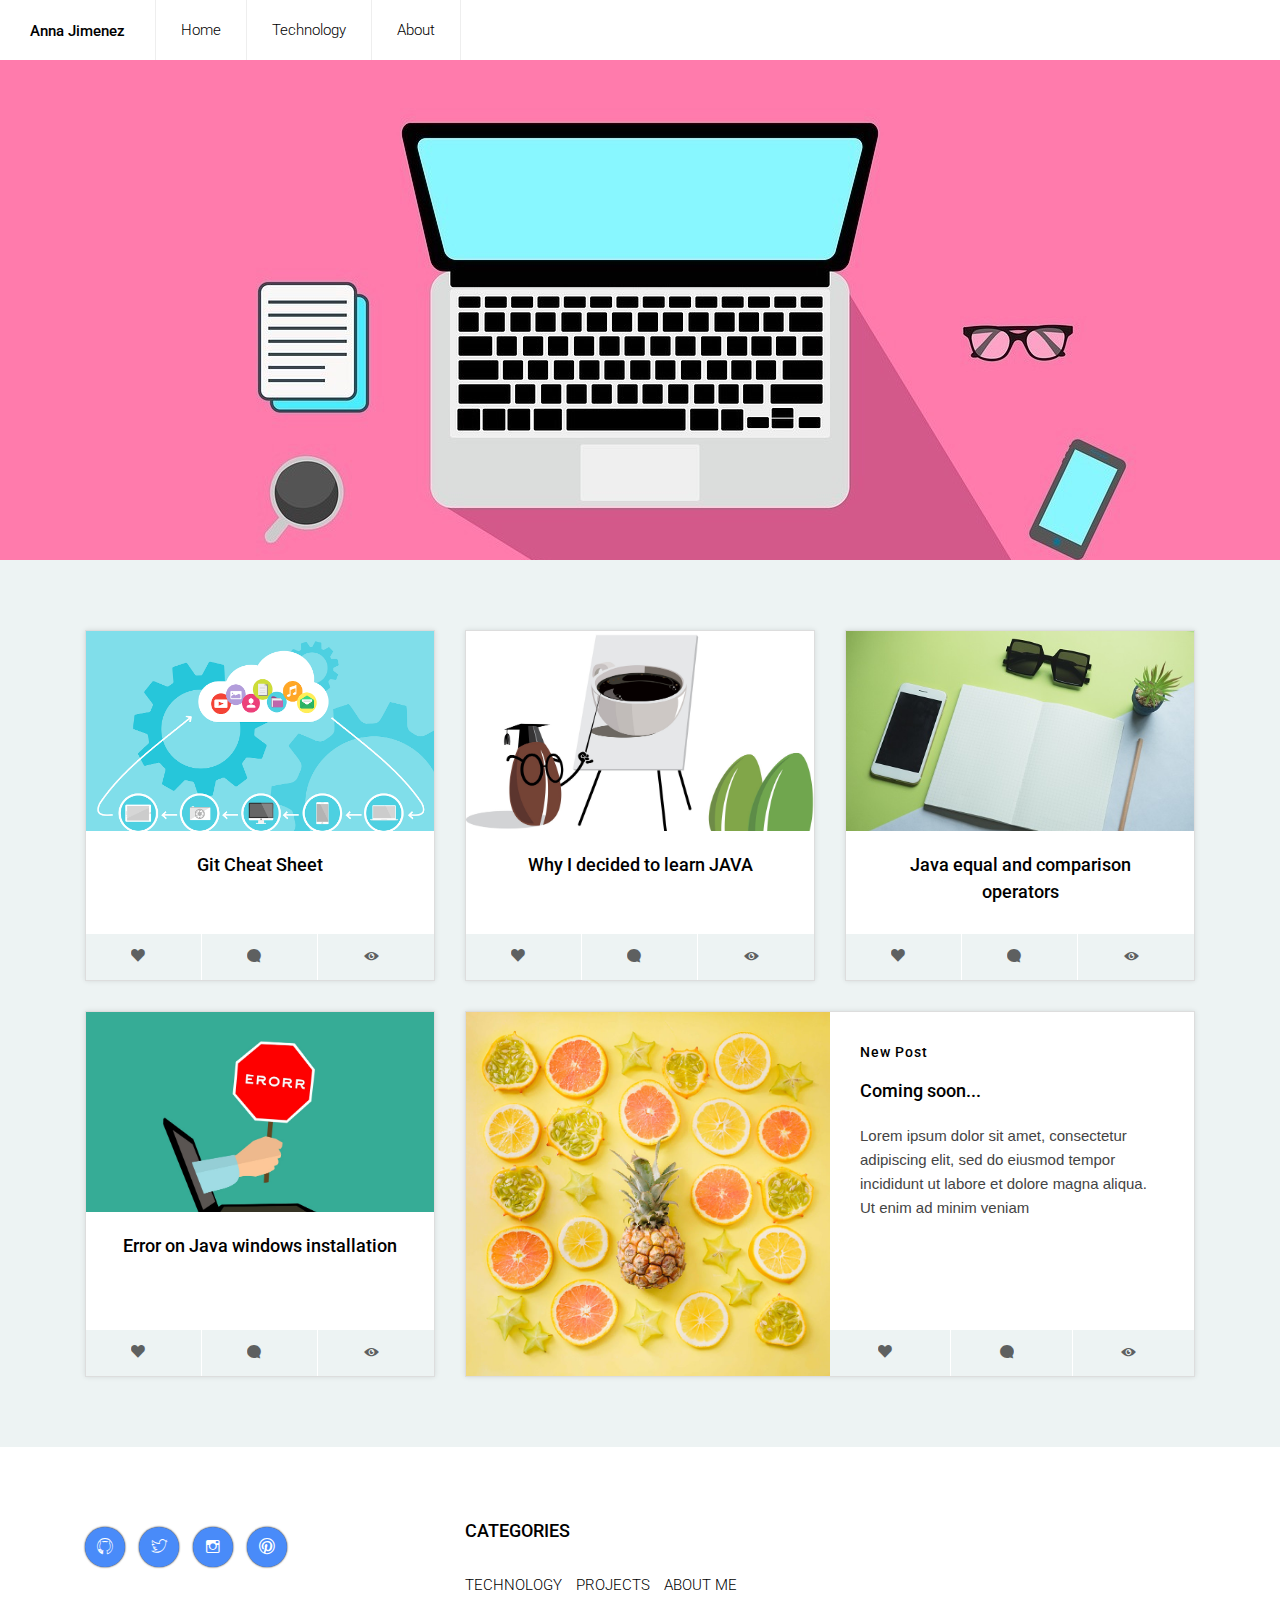
<file: html/index.html>
<!DOCTYPE HTML>
<html lang="en">
<head>
	<title>TITLE</title>
	<meta http-equiv="X-UA-Compatible" content="IE=edge">
    <meta name="viewport" content="width=device-width, initial-scale=1">
	<meta charset="UTF-8">


	<!-- Font -->

	<link href="https://fonts.googleapis.com/css?family=Roboto:300,400,500" rel="stylesheet">


	<!-- Stylesheets -->

	<link href="common-css/bootstrap.css" rel="stylesheet">

	<link href="common-css/ionicons.css" rel="stylesheet">


	<link href="layout-1/css/styles.css" rel="stylesheet">

	<link href="layout-1/css/responsive.css" rel="stylesheet">

</head>
<body >

	<header>
		<div class="container-fluid position-relative no-side-padding">

			<a href="#" class="logo"><b>Anna Jimenez</b></a>

			<div class="menu-nav-icon" data-nav-menu="#main-menu"><i class="ion-navicon"></i></div>

			<ul class="main-menu visible-on-click" id="main-menu">
				<li><a href="#">Home</a></li>
				<li><a href="#">Technology</a></li>
				<li><a href="#">About</a></li>
			</ul><!-- main-menu -->

		</div><!-- conatiner -->
	</header>

	<div class="slider"></div><!-- slider -->

	<section class="blog-area section">
		<div class="container">

			<div class="row">

				<div class="col-lg-4 col-md-6">
					<div class="card h-100">
						<div class="single-post post-style-1">

							<div class="blog-image"><img src="images/cloud.png" alt="Blog Image"></div>

							<div class="blog-info">

								<h4 class="title"><a href="single-post-1.html"><b>Git Cheat Sheet</b></a></h4>

								<ul class="post-footer">
									<li><a href="#"><i class="ion-heart"></i></a></li>
									<li><a href="#"><i class="ion-chatbubble"></i></a></li>
									<li><a href="#"><i class="ion-eye"></i></a></li>
								</ul>

							</div><!-- blog-info -->
						</div><!-- single-post -->
					</div><!-- card -->
				</div><!-- col-lg-4 col-md-6 -->

				<div class="col-lg-4 col-md-6">
					<div class="card h-100">
						<div class="single-post post-style-1">

							<div class="blog-image"><img src="images/cup.jpg" alt="Blog Image"></div>

							<div class="blog-info">
								<h4 class="title"><a href="single-post-2.html"><b>Why I decided to learn JAVA</b></a></h4>

								<ul class="post-footer">
									<li><a href="#"><i class="ion-heart"></i></a></li>
									<li><a href="#"><i class="ion-chatbubble"></i></a></li>
									<li><a href="#"><i class="ion-eye"></i></a></li>
								</ul>
							</div><!-- blog-info -->

						</div><!-- single-post -->

					</div><!-- card -->
				</div><!-- col-lg-4 col-md-6 -->

				<div class="col-lg-4 col-md-6">
					<div class="card h-100">
						<div class="single-post post-style-1">

							<div class="blog-image"><img src="images/pexels-photo-370474.jpeg" alt="Blog Image"></div>

							<h4 class="title"><a href="single-post-3.html"><b>Java equal and comparison operators</b></a></h4>

							<ul class="post-footer">
								<li><a href="#"><i class="ion-heart"></i></a></li>
								<li><a href="#"><i class="ion-chatbubble"></i></a></li>
								<li><a href="#"><i class="ion-eye"></i></a></li>
							</ul>

						</div><!-- single-post -->
					</div><!-- card -->
				</div><!-- col-lg-4 col-md-6 -->
				<div class="col-lg-4 col-md-6">
					<div class="card h-100">
						<div class="single-post post-style-1">

							<div class="blog-image"><img src="images/error.jpg" alt="Blog Image"></div>

							<h4 class="title"><a href="#"><b> Error on Java windows installation</b></a></h4>

							<ul class="post-footer">
								<li><a href="#"><i class="ion-heart"></i></a></li>
								<li><a href="#"><i class="ion-chatbubble"></i></a></li>
								<li><a href="#"><i class="ion-eye"></i></a></li>
							</ul>

						</div><!-- single-post -->
					</div><!-- card -->
				</div><!-- col-lg-4 col-md-6 -->

				<div class="col-lg-8 col-md-12">
					<div class="card h-100">
						<div class="single-post post-style-2">

							<div class="blog-image"><img src="images/brooke-lark-194251.jpg" alt="Blog Image"></div>

							<div class="blog-info">

								<h6 class="pre-title"><a href="#"><b>New Post</b></a></h6>

								<h4 class="title"><a href="#"><b>Coming soon...</b></a></h4>

								<p>Lorem ipsum dolor sit amet, consectetur adipiscing elit, sed do eiusmod tempor incididunt
									ut labore et dolore magna aliqua. Ut enim ad minim veniam</p>

								<ul class="post-footer">
									<li><a href="#"><i class="ion-heart"></i></a></li>
									<li><a href="#"><i class="ion-chatbubble"></i></a></li>
									<li><a href="#"><i class="ion-eye"></i></a></li>
								</ul>

							</div><!-- blog-right -->

						</div><!-- single-post extra-blog -->

					</div><!-- card -->
				</div><!-- col-lg-8 col-md-12 -->



			</div><!-- row -->

			<!-- <a class="load-more-btn" href="#"><b>LOAD MORE</b></a> -->

		</div><!-- container -->
	</section><!-- section -->


	<footer>

		<div class="container">
			<div class="row">

				<div class="col-lg-4 col-md-6">
					<div class="footer-section">
						<ul class="icons">
							<li><a href="#"><i class="ion-social-github-outline"></i></a></li>
							<li><a href="#"><i class="ion-social-twitter-outline"></i></a></li>
							<li><a href="#"><i class="ion-social-instagram-outline"></i></a></li>
							<li><a href="#"><i class="ion-social-pinterest-outline"></i></a></li>
						</ul>

					</div><!-- footer-section -->
				</div><!-- col-lg-4 col-md-6 -->

				<div class="col-lg-4 col-md-6">
						<div class="footer-section">
						<h4 class="title"><b>CATEGORIES</b></h4>
						<ul>
							<li><a href="#">TECHNOLOGY</a></li>
							<li><a href="#">PROJECTS</a></li>
							<li><a href="#">ABOUT ME</a></li>
						</ul>
					</div><!-- footer-section -->
				</div><!-- col-lg-4 col-md-6 -->



			</div><!-- row -->
		</div><!-- container -->
	</footer>


	<!-- SCIPTS -->

	<script src="common-js/jquery-3.1.1.min.js"></script>

	<script src="common-js/tether.min.js"></script>

	<script src="common-js/bootstrap.js"></script>

	<script src="common-js/scripts.js"></script>

</body>
</html>
</file>
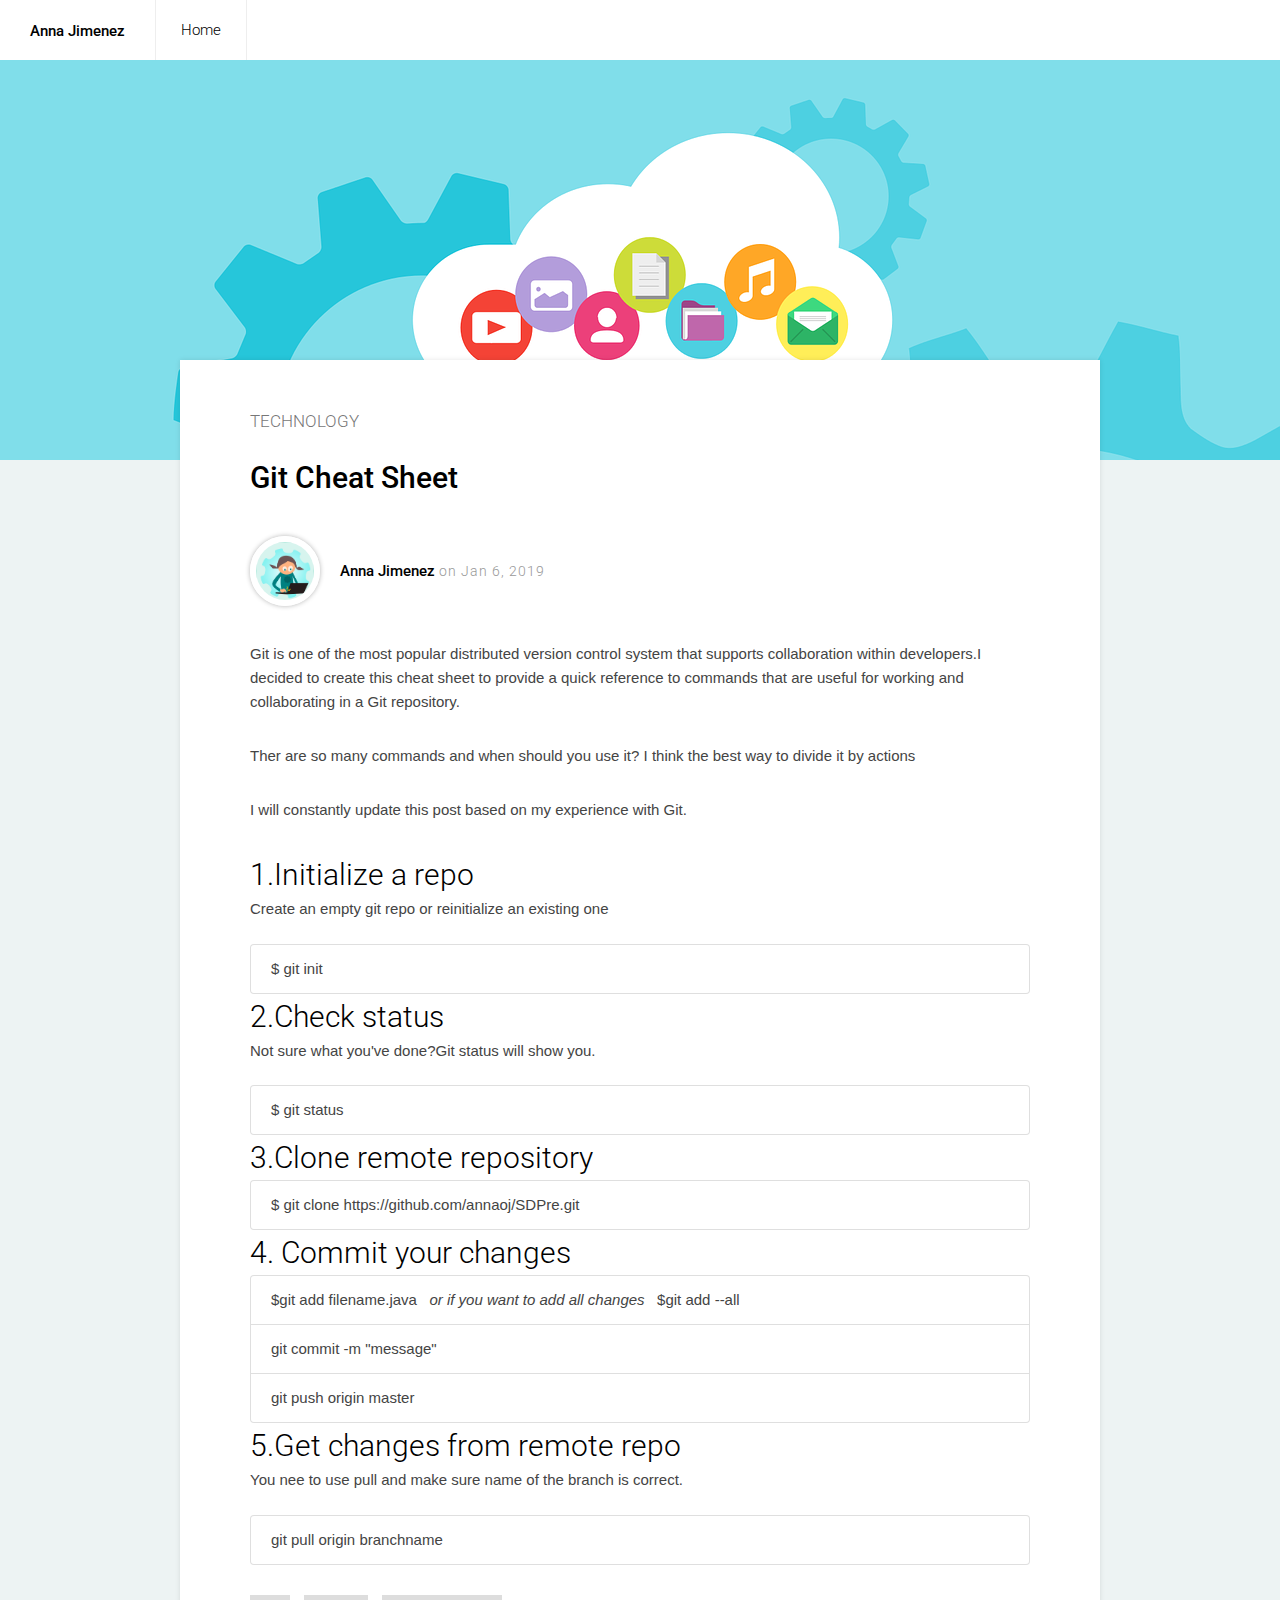
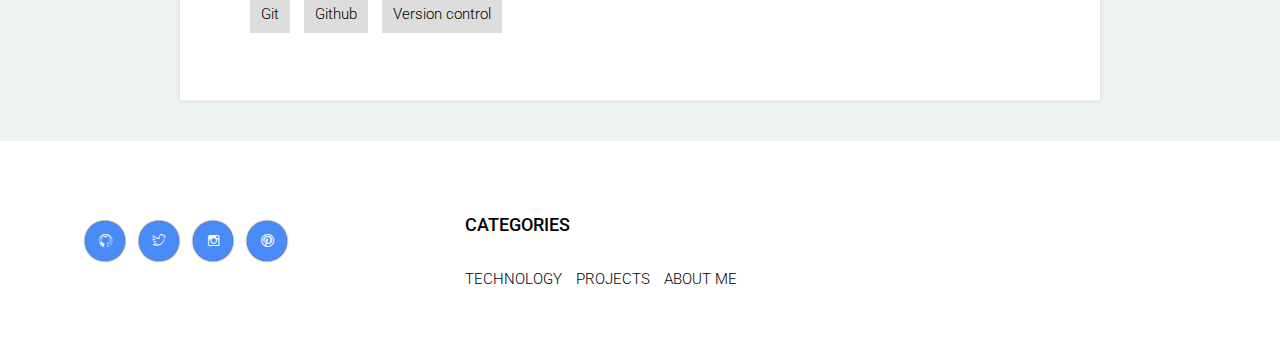
<file: html/single-post-1.html>
<!DOCTYPE HTML>
<html lang="en">
<head>
	<title>TITLE</title>
	<meta http-equiv="X-UA-Compatible" content="IE=edge">
    <meta name="viewport" content="width=device-width, initial-scale=1">
	<meta charset="UTF-8">


	<!-- Font -->

	<link href="https://fonts.googleapis.com/css?family=Roboto:300,400,500" rel="stylesheet">


	<!-- Stylesheets -->

	<link href="common-css/bootstrap.css" rel="stylesheet">

	<link href="common-css/ionicons.css" rel="stylesheet">


	<link href="single-post-2/css/styles.css" rel="stylesheet">

	<link href="single-post-2/css/responsive.css" rel="stylesheet">

</head>
<body >

	<header>
		<div class="container-fluid position-relative no-side-padding">

			<a href="#" class="logo"><b>Anna Jimenez</b></a>

			<div class="menu-nav-icon" data-nav-menu="#main-menu"><i class="ion-navicon"></i></div>

			<ul class="main-menu visible-on-click" id="main-menu">
				<li><a href="index.html">Home</a></li>
			</ul><!-- main-menu -->
		</div><!-- conatiner -->
	</header>

	<div class="slider">

	</div><!-- slider -->

	<section class="post-area">
		<div class="container">

			<div class="row">

				<div class="col-lg-1 col-md-0"></div>
				<div class="col-lg-10 col-md-12">

					<div class="main-post">

						<div class="post-top-area">

							<h5 class="pre-title">TECHNOLOGY</h5>

							<h3 class="title"><a href="#"><b>Git Cheat Sheet</b></a></h3>

							<div class="post-info">

								<div class="left-area">
									<a class="avatar" href="#"><img src="images/laptopgirl.png" alt="Profile Image"></a>
								</div>

								<div class="middle-area">
									<a class="name" href="#"><b>Anna Jimenez</b></a>
									<h6 class="date">on Jan 6, 2019</h6>
								</div>

							</div><!-- post-info -->

							<p class="para">Git is one of the most popular distributed version control system
								that supports collaboration within developers.I decided to create this cheat
								sheet to provide a quick reference to commands that are useful
								for working and collaborating in a Git repository.</p>
								<p class="para">Ther are so many commands and when should you use it? I think the best way to divide it by actions</p>
								<p class="para">I will constantly update this post based on my experience with Git.</p>

						</div><!-- post-top-area -->

						<div class="post-bottom-area">
							<h3>1.Initialize a repo</h3>
								<p class="">Create an empty git repo or reinitialize an existing one</p><br/>
									<ul class="list-group">
									  <li class="list-group-item">
												<p class="codessnip">$ git init</p>
										</li>
									</ul>

								<h3>2.Check status</h3>
									<p class="">Not sure what you've done?Git status will show you.</p><br/>
										<ul class="list-group">
										<li class="list-group-item">
												<p class="codessnip">$ git status</p>
										</li>
									</ul>
								<h3>3.Clone remote repository</h3>
										<ul class="list-group">
										<li class="list-group-item">
												<p class="codessnip">$ git clone https://github.com/annaoj/SDPre.git</p>
										</li>
									</ul>

									<h3>4. Commit your changes </h3>
											<ul class="list-group">
											<li class="list-group-item">
												<p class="codessnip">	$git add filename.java &nbsp;
													 <i>or if you want to add all changes </i> &nbsp;
													 $git add --all	</p>
											</li>
											<li class="list-group-item">
													<p class="codessnip">
														git commit -m "message"
													</p>
											</li>
											<li class="list-group-item">
													<p class="codessnip">
														git push origin master</p>
											</li>
										</ul>

										<h3>5.Get changes from remote repo</h3>
											<p class="">You nee to use pull and make sure name of the branch is correct.</p><br/>
												<ul class="list-group">
												<li class="list-group-item">
														<p class="codessnip">git pull origin branchname</p>
												</li>
											</ul>

							<ul class="tags">
								<li><a href="#">Git</a></li>
								<li><a href="#">Github</a></li>
								<li><a href="#">Version control</a></li>
							</ul>
						</div><!-- post-bottom-area -->
					</div><!-- main-post -->
				</div><!-- col-lg-8 col-md-12 -->
			</div><!-- row -->
		</div><!-- container -->

	</section><!-- post-area -->
	<footer>

		<div class="container">
			<div class="row">

				<div class="col-lg-4 col-md-6">
					<div class="footer-section">
						<ul class="icons">
							<li><a href="#"><i class="ion-social-github-outline"></i></a></li>
							<li><a href="#"><i class="ion-social-twitter-outline"></i></a></li>
							<li><a href="#"><i class="ion-social-instagram-outline"></i></a></li>
							<li><a href="#"><i class="ion-social-pinterest-outline"></i></a></li>
						</ul>

					</div><!-- footer-section -->
				</div><!-- col-lg-4 col-md-6 -->

				<div class="col-lg-4 col-md-6">
						<div class="footer-section">
						<h4 class="title"><b>CATEGORIES</b></h4>
						<ul>
							<li><a href="#">TECHNOLOGY</a></li>
							<li><a href="#">PROJECTS</a></li>
							<li><a href="#">ABOUT ME</a></li>
						</ul>
					</div><!-- footer-section -->
				</div><!-- col-lg-4 col-md-6 -->
			</div><!-- row -->
		</div><!-- container -->
	</footer>
	<!-- SCIPTS -->

	<script src="common-js/jquery-3.1.1.min.js"></script>

	<script src="common-js/tether.min.js"></script>

	<script src="common-js/bootstrap.js"></script>

	<script src="common-js/scripts.js"></script>

</body>
</html>
</file>
<file: html/layout-1/css/styles.css>
/*
====================================================

* 	[Master Stylesheet]

	Theme Name :
	Version    :
	Author     :
	Author URI :

====================================================


/* ---------------------------------
1. PRIMARY STYLES
--------------------------------- */

html{ font-size: 100%; height: 100%;  overflow-x: hidden; touch-action: manipulation; }

body{ font-size: 15px; font-family: 'Roboto', sans-serif; width: 100%; height: 100%; margin: 0; font-weight: 300;
	-webkit-font-smoothing: antialiased; -moz-osx-font-smoothing: grayscale; word-wrap: break-word;
	background: #EDF3F3; color: #000; }

h1, h2, h3, h4, h5, h6, p, a, ul, span, li, img{ margin: 0; padding: 0; font-weight: 300; }

h1,h2,h3,h4,h5,h6{ line-height: 1.5; }

p{ line-height: 1.6; font-family: 'Maven Pro', sans-serif; font-weight: 400; color: #444; }

h1{ font-size: 4em; line-height: 1; }
h2{ font-size: 2.8em; line-height: 1.1; }
h3{ font-size: 2em; }
h4{ font-size: 1.2em; }
h5{ font-size: 1.1em; }
h6{ font-size: .9em; letter-spacing: 1px; }

a, button{ display: inline-block; text-decoration: none; color: inherit; transition: all .3s; }

a:focus, a:active, a:hover,
button:focus, button:active, button:hover{ text-decoration: none; color: #498BF9; }

b{ font-weight: 500; }

img{ width: 100%; }

li{ list-style: none; display: inline-block; }

span{ display: inline-block; }

header{ font-weight: 400; }



/* ---------------------------------
2. COMMONS FOR PAGE DESIGN
--------------------------------- */

.section{ padding: 70px 0 40px; }

.section .heading{ padding-bottom: 70px; }

.center-text{ text-align: center; }

.color-white{ color: #fff; }

.display-table{ display: table; height: 100%; width: 100%; }

.display-table-cell{ display: table-cell; vertical-align: middle; }

.card{ background: transparent; border: 0; }

.no-side-padding{ padding-right: 0px; padding-left: 0px; }

.no-left-padding{ padding-left: 0px; }

.no-right-padding{ padding-right: 0px; }

.icon{ font-size: 2em; }


::-webkit-input-placeholder { font-size: .9em; letter-spacing: 1px; }

::-moz-placeholder { font-size: .9em; letter-spacing: 1px; }

:-ms-input-placeholder { font-size: .9em; letter-spacing: 1px;  }

:-moz-placeholder { font-size: .9em; letter-spacing: 1px;  }



/* ---------------------------------
3. MENU
--------------------------------- */

header{ overflow: hidden; background: #fff; box-shadow: 0px 2px 10px rgba(0,0,0, .3); }

header .logo{ float: left; height: 20px; margin: 20px 30px; }

header .logo img{ height: 100%; width: auto; }


header .main-menu{ display: inline-block; float: left; }

header .main-menu > li{ float: left; }

header .main-menu > li > a{ height: 60px; line-height: 60px; padding: 0 25px; border-right: 1px solid #eee; }

header .main-menu > li > a:hover{  background: #eee; }

header .main-menu > li:first-child > a{ border-left: 1px solid #eee; }


header .visible.main-menu{ display: block; }



/* SEARCH AREA */

header .src-area{ position: relative; height: 60px; width: 50%; float: right; display: inline-block; background: #F5F7F6; }

header .src-area .src-input{ position: absolute; top: 0; bottom: 0; left: 0; right: 0; width: 100%;
	padding: 0 20px 0 70px; background: transparent; border: 0; outline: 0; }

header .src-area .src-input:focus{ box-shadow: 0px 0px 1px #aaa; }

header .src-area .src-btn{ position: absolute; top: 0; bottom: 0; left: 0; width: 40px; background: none; border: 0;
	font-size: 1.2em; outline: 0; margin-left: 20px; opacity: .6; cursor: pointer; z-index: 10; }


/* NAV ICON */

.menu-nav-icon{ display: none; height: 60px; width: 50px; text-align: center; line-height: 60px; cursor: pointer;
	position: absolute; right: 0; font-size: 1.8em; }



/* ---------------------------------
4. SLIDER
--------------------------------- */

.slider{ height: 500px; width: 100%; background-image: url(../../images/design-mainimg.jpg); background-size: cover; }  



/* ---------------------------------
5. SINGLE POST
--------------------------------- */

.blog-area .row div[class^="col"] { margin-bottom: 30px; }

.blog-area{ text-align: center; background: #EDF3F3; }

.blog-area .single-post{ height: 100%; position: relative; padding-bottom: 45px;
	overflow: hidden; box-shadow: 0px 0px 5px rgba(0,0,0,.1); border: 1px solid #ddd; background: #fff; }

.blog-area .single-post .title{ padding: 20px 30px 30px; }

.single-post .avatar{ margin: 0 auto; margin-top: -40px; width: 70px; height: 70px; overflow: hidden; z-index: 10;
	border-radius: 100px; position: relative; border: 7px solid #fff; box-shadow: 0px 0px 10px rgba(0,0,0,.2); }

.single-post .post-footer{ position: absolute; bottom: 0; left: 0; right: 0; text-align: center; }

.single-post .post-footer > li{ width: 33.33%; display: inline-block; border-right: 1px solid #fff; background: #EDF3F3; }

.single-post .post-footer > li:first-child{ float: left; }

.single-post .post-footer > li:last-child{ border: 0px; float: right; }

.single-post .post-footer > li > a{ line-height: 45px; width: 100%; }

.single-post .post-footer i{ display: inline-block; margin-right: 10px; opacity: .6; font-size: 1.1em; }


/* ---------------------------------
6. NORMAL BLOG
--------------------------------- */

.post-style-1 .blog-image{ max-height: 200px; overflow: hidden; }



/* ---------------------------------
7. EXTRA BIG BLOG
--------------------------------- */

.blog-area .post-style-2{ padding-bottom: 0; text-align: left; }

.blog-area .post-style-2 .title{ padding: 15px 0px 20px; }

.post-style-2 .avatar-area{ padding: 25px 0 15px; position: relative; }

.post-style-2 .avatar{ margin: 0px; }

.post-style-2 .avatar-area .right-area{ margin-left: 90px; position: absolute; top: 50%; transform: translateY(-50%); }

.post-style-2 .blog-image{ width: 50%; float: left; height: 100%; }

.post-style-2 .blog-image img{ height: 100%; width: 100%; }

.post-style-2 .blog-info{ width: 50%; float: left; height: 100%; position: relative; padding: 30px; padding-bottom: 45px; }



/* ---------------------------------
8. EXTRA MEDIUM BLOG
--------------------------------- */

.post-style-2.post-style-3 .blog-info{ width: 100%; float: none; }



/* ---------------------------------
9. EXTRA SMALL BLOG
--------------------------------- */

.blog-area .post-style-4{ margin-bottom: 30px; }

.display-table .display-table-cell.title{ padding: 30px; }

.load-more-btn{ padding: 15px 40px; margin: 10px 0 30px; transition: all .3s; box-shadow: 0px 0px 2px rgba(0,0,0,.4);
	background: #C3D8F5; }

.load-more-btn:hover{ transform: translateY(-2px); box-shadow: 5px 10px 20px rgba(0,0,0,.3); }



/* ---------------------------------
10. FOOTER
--------------------------------- */

footer{ padding: 70px 0 30px; background: #fff; }

footer .footer-section{ margin-bottom: 40px; }

footer .footer-section .title{ margin-bottom: 20px; }

footer .footer-section ul > li{ margin-right: 10px; margin-top: 10px; }


footer .copyright{ margin: 10px 0; }


footer .icons > li > a{ height: 40px; width: 40px; border-radius: 40px; line-height: 40px; text-align: center;
	transition: all .3s; font-size: 1.2em; box-shadow: 0px 0px 2px rgba(0,0,0,1); background: #498BF9; color: #fff; }

footer .icons > li > a:hover{ transform: translateY(-2px); box-shadow: 5px 10px 20px rgba(0,0,0,.3); }


footer .input-area{ position: relative; height: 50px; width: 100%; box-shadow: 0px 0px 1px #bbb; background: #F5F7F6; }

footer .input-area .email-input{ position: absolute; top: 0; bottom: 0; left: 0; right: 0; width: 100%;
	padding: 0 70px 0 20px; background: transparent; border: 0; outline: 0; }

footer .input-area .email-input:focus{ box-shadow: 0px 0px 1px #aaa; }

footer .input-area .submit-btn{ position: absolute; top: 0; bottom: 0; right: 0; width: 50px; background: none;
	border: 0; outline: 0; margin-right: 10px; opacity: .8; cursor: pointer; transition: all .2s; }
</file>
<file: html/layout-1/css/responsive.css>
/* Screens Resolution : 992px
-------------------------------------------------------------------------- */
@media only screen and (max-width: 1200px) {
	
	
}

/* Screens Resolution : 992px
-------------------------------------------------------------------------- */
@media only screen and (max-width: 992px) {
	
	/* ---------------------------------
	1. PRIMARY STYLES
	--------------------------------- */

	h1{ font-size: 4em; }
	h2{ font-size: 3em; }
	h3{ font-size: 2em; }
	
	/* COMMoNS */
	
	.no-left-padding{ padding-left: 15px; }

	.no-right-padding{ padding-right: 15px; }

	
	/* MENU */
	
	/* SEARCH AREA */

	header .src-area{ width: 30%; }
	
}


/* Screens Resolution : 767px
-------------------------------------------------------------------------- */
@media only screen and (max-width: 767px) {
	
	/* ---------------------------------
	1. PRIMARY STYLES
	--------------------------------- */

	p{ line-height: 1.4; }

	h1{ font-size: 3em; }
	h2{ font-size: 2.5em; }
	h3{ font-size: 1.8em; }
	h4{ font-size: 1.5em; }
	h5{ font-size: 1.2em; }
	
	/* ---------------------------------
	2. COMMONS FOR PAGE DESIGN
	--------------------------------- */

	.section{ padding: 40px 0 10px; }

	

	/* ---------------------------------
	3. MENU
	--------------------------------- */
	
	
	header .main-menu{ display: none; float: none; clear: both; border-top: 1px solid #ccc; }
	
	header .main-menu > li{ display: block; float: none; border-bottom: 1px solid #ddd; }
	
	header .main-menu > li:last-child{ border-bottom: 0; }
	
	header .main-menu li > a,
	header .main-menu ul.drop-down li > a{ display: block; line-height: 1; height: auto; padding: 15px; background: none; }
	
	
	
	/* SEARCH AREA */

	header .src-area{ width: 100%; }
	
	
	/* NAV ICON */
	
	.menu-nav-icon{ display: inline-block; }
	
	
	/* ---------------------------------
	6. EXTRA BIG BLOG
	--------------------------------- */
	
	.post-style-2 .blog-image{ width: 100%; height: auto; float: none; }
	
	.post-style-2 .blog-info{ height: auto; width: 100%; }
	
	
	/* ---------------------------------
	10. FOOTER
	--------------------------------- */

	footer{ padding: 40px 0 0px; margin-top: 0px; }
	
	
	

	
}

/* Screens Resolution : 479px
-------------------------------------------------------------------------- */
@media only screen and (max-width: 479px) {

	/* ---------------------------------
	1. PRIMARY STYLES
	--------------------------------- */

	body{ font-size: 14px;  }
	
	
}

/* Screens Resolution : 359px
-------------------------------------------------------------------------- */
@media only screen and (max-width: 359px) {
	
	
}

/* Screens Resolution : 290px
-------------------------------------------------------------------------- */
@media only screen and (max-width: 290px) {
	
	
}
</file>
<file: html/single-post-2/css/styles.css>
/*
====================================================

* 	[Master Stylesheet]

	Theme Name :
	Version    :
	Author     :
	Author URI :

====================================================


/* ---------------------------------
1. PRIMARY STYLES
--------------------------------- */

html{ font-size: 100%; height: 100%;  overflow-x: hidden; touch-action: manipulation; }

body{ font-size: 15px; font-family: 'Roboto', sans-serif; width: 100%; height: 100%; margin: 0; font-weight: 300;
	-webkit-font-smoothing: antialiased; -moz-osx-font-smoothing: grayscale; word-wrap: break-word;
	background: #EDF3F3; color: #000; }

h1, h2, h3, h4, h5, h6, p, a, ul, span, li, img{ margin: 0; padding: 0; font-weight: 300; }

h1,h2,h3,h4,h5,h6{ line-height: 1.5; }

p{ line-height: 1.6; font-family: 'Maven Pro', sans-serif; font-weight: 400; color: #444; }

h1{ font-size: 4em; line-height: 1; }
h2{ font-size: 2.8em; line-height: 1.1; }
h3{ font-size: 2em; }
h4{ font-size: 1.2em; }
h5{ font-size: 1.1em; }
h6{ font-size: .9em; letter-spacing: 1px; }

a, button{ display: inline-block; text-decoration: none; color: inherit; transition: all .3s; }

a:focus, a:active, a:hover,
button:focus, button:active, button:hover{ text-decoration: none; color: #498BF9; }

b{ font-weight: 500; }

img{ width: 100%; }

li{ list-style: none; display: inline-block; }

span{ display: inline-block; }

header{ font-weight: 400; }



/* ---------------------------------
2. COMMONS FOR PAGE DESIGN
--------------------------------- */

.section{ padding: 70px 0 40px; }

.section .heading{ padding-bottom: 70px; }

.center-text{ text-align: center; }

.color-white{ color: #fff; }

.display-table{ display: table; height: 100%; width: 100%; }

.display-table-cell{ display: table-cell; vertical-align: middle; }

.card{ background: transparent; border: 0; }

.no-side-padding{ padding-right: 0px; padding-left: 0px; }

.no-left-padding{ padding-left: 0px; }

.no-right-padding{ padding-right: 0px; }

.icon{ font-size: 2em; }


::-webkit-input-placeholder { font-size: .9em; letter-spacing: 1px; }

::-moz-placeholder { font-size: .9em; letter-spacing: 1px; }

:-ms-input-placeholder { font-size: .9em; letter-spacing: 1px;  }

:-moz-placeholder { font-size: .9em; letter-spacing: 1px;  }



/* ---------------------------------
3. MENU
--------------------------------- */

header{ overflow: hidden; background: #fff; box-shadow: 0px 2px 10px rgba(0,0,0, .3); }

header .logo{ float: left; height: 20px; margin: 20px 30px; }

header .logo img{ height: 100%; width: auto; }


header .main-menu{ display: inline-block; float: left; }

header .main-menu > li{ float: left; }

header .main-menu > li > a{ height: 60px; line-height: 60px; padding: 0 25px; border-right: 1px solid #eee; }

header .main-menu > li > a:hover{  background: #eee; }

header .main-menu > li:first-child > a{ border-left: 1px solid #eee; }


header .visible.main-menu{ display: block; }



/* SEARCH AREA */

header .src-area{ position: relative; height: 60px; width: 50%; float: right; display: inline-block; background: #F5F7F6; }

header .src-area .src-input{ position: absolute; top: 0; bottom: 0; left: 0; right: 0; width: 100%;
	padding: 0 20px 0 70px; background: transparent; border: 0; outline: 0; }

header .src-area .src-input:focus{ box-shadow: 0px 0px 1px #aaa; }

header .src-area .src-btn{ position: absolute; top: 0; bottom: 0; left: 0; width: 40px; background: none; border: 0;
	font-size: 1.2em; outline: 0; margin-left: 20px; opacity: .6; cursor: pointer; z-index: 10; }


/* NAV ICON */

.menu-nav-icon{ display: none; height: 60px; width: 50px; text-align: center; line-height: 60px; cursor: pointer;
	position: absolute; right: 0; font-size: 1.8em; }


/* ---------------------------------
4. SLIDER
--------------------------------- */

.slider{ height: 400px; width: 100%; background-image: url(../../images/cloud.png); background-size: cover; }



/* ---------------------------------
5. BLOG POST
--------------------------------- */

.post-area .post-info{ position: relative; padding: 30px 0; }

.post-area .post-info .left-area{ height: 70px; width: 70px; border-radius: 100px; overflow: hidden; position: absolute;
	top: 50%; margin-top: -35px; border: 6px solid #fff; box-shadow: 0px 0px 5px rgba(0,0,0,.3); }

.post-area .post-info .middle-area{ padding-left: 90px; display: inline-block; }

.post-area .post-info .date{ display: inline-block; color: #999; }

.post-area .post-info .right-area{ float: right; }


/* ---------------------------------
6. MAIN POST
--------------------------------- */

.main-post{ margin-top: -100px; padding: 50px 0px 20px; box-shadow: 0px 0px 5px rgba(0,0,0,.1);
	border-bottom: 1px solid #eee; background: #fff; }

.main-post .post-top-area,
.main-post .post-bottom-area{ margin: 0 70px; }

.main-post .pre-title{ margin-bottom: 20px; color: #777; }

.main-post .title{ margin-bottom: 30px; }

.main-post .para{ margin: 30px 0; }

.main-post ul.tags{ margin: 30px 0; }

.main-post ul.tags > li > a{ padding: 7px 10px; margin-bottom: 10px; margin-right: 10px; float: left;
	border: 1px solid #ddd; background: #ddd; }

.main-post ul.tags > li > a:hover{ background: none; }


/* ICONS */

.main-post .post-icons-area{ margin: 30px 0; padding: 30px 0; overflow: hidden;
	border-top: 1px solid #ddd; border-bottom: 1px solid #ddd; }

.main-post ul.post-icons{ float: left; }

.main-post ul.post-icons > li > a{ padding-right: 15px; }

.main-post ul.post-icons > li > a > i{ padding-right: 10px; font-size: 1.1em; opacity: .5; }

.main-post ul.icons{ float: right; }

.main-post ul.icons > li > a > i{ padding-left: 15px; font-size: 1.1em; opacity: .5; }


/* POST FOOTER */

.main-post .post-footer.post-info{ margin-top: 30px; padding-right: 30px; }

.main-post .post-footer{ margin-bottom: 30px; }



/* ---------------------------------
7. RECOMENEDED AREA
--------------------------------- */

.recomended-area .row div[class^="col"] { margin-bottom: 30px; }

.recomended-area{ text-align: center; background: #EDF3F3; }

.recomended-area .single-post{ height: 100%; position: relative; padding-bottom: 45px;
	overflow: hidden; box-shadow: 0px 0px 5px rgba(0,0,0,.1); border: 1px solid #ddd; background: #fff; }

.recomended-area .single-post .title{ padding: 20px 30px 30px; }

.single-post .avatar{ margin: 0 auto; margin-top: -40px; width: 70px; height: 70px; overflow: hidden; z-index: 10;
	border-radius: 100px; position: relative; border: 7px solid #fff; box-shadow: 0px 0px 10px rgba(0,0,0,.2); }

.single-post .post-footer{ position: absolute; bottom: 0; left: 0; right: 0; text-align: center; }

.single-post .post-footer > li{ width: 33.33%; display: inline-block; border-right: 1px solid #fff; background: #EDF3F3; }

.single-post .post-footer > li:first-child{ float: left; }

.single-post .post-footer > li:last-child{ border: 0px; float: right; }

.single-post .post-footer > li > a{ line-height: 45px; width: 100%; }

.single-post .post-footer i{ display: inline-block; margin-right: 10px; opacity: .6; font-size: 1.1em; }



/* ---------------------------------
8. POST COMMENT
--------------------------------- */

.comment-form{ margin: 30px 0; padding: 30px; box-shadow: 0px 0px 5px rgba(0,0,0,.1);
	border: 1px solid #ddd; background: #fff; }

.comment-form .form-control{ margin-bottom: 30px; border-radius: 1px; border: 0; border-bottom: 1px solid #ddd;
	height: 45px; line-height: 45px; box-shadow: none; padding: 0; max-width: 100%; }

.comment-form textarea.form-control{ height: auto; }

.comment-form .form-control:focus{ border-color: #498BF9; }

.comment-form .submit-btn{ font-size: .8em; border: 0; outline: 0; padding: 10px 20px; cursor: pointer;
	border: 1px solid #D2E2FC; background: #D2E2FC; }

.comment-form .submit-btn:hover{ background: none; }



/* COMMENTS */

.commnets-area{ padding: 30px 40px; margin: 30px 0; overflow: hidden; box-shadow: 0px 0px 5px rgba(0,0,0,.1);
	background: #fff; }

.comment{ padding-bottom: 30px; margin-bottom: 30px; border-bottom: 1px solid #eee; }

.comment:last-child{ padding-bottom: 0px; margin-bottom: 0px; border-bottom: 0px; }

.comment .reply-for{ margin-bottom: 20px; }

.comment .post-info{ position: relative; padding: 30px 0; }

.comment .post-info .left-area{ height: 70px; width: 70px; border-radius: 100px; overflow: hidden; position: absolute;
	top: 50%; margin-top: -35px; border: 6px	solid #fff; box-shadow: 0px 0px 5px rgba(0,0,0,.3); }

.comment .post-info .middle-area{ padding-left: 90px; width: calc(100% - 70px); display: inline-block; }

.comment .post-info .date{ display: inline-block; color: #999; }

.comment .post-info .right-area{ float: right; }


.more-comment-btn{ display: block; margin-bottom: 30px; padding: 10px; text-align: center;
	box-shadow: 0px 0px 5px rgba(0,0,0,.1); border: 1px solid #fff; background: #fff; color: #555; }

.more-comment-btn:hover{ border-color: #ccc; }



/* ---------------------------------
9. FOOTER
--------------------------------- */

footer{ padding: 70px 0 30px; margin-top: 40px; background: #fff; }

footer .footer-section{ margin-bottom: 40px; }

footer .footer-section .title{ margin-bottom: 20px; }

footer .footer-section ul > li{ margin-right: 10px; margin-top: 10px; }

footer .copyright{ margin: 10px 0 20px; }

footer .icons > li > a{ height: 40px; width: 40px; border-radius: 40px; line-height: 40px; text-align: center;
	transition: all .3s; box-shadow: 0px 0px 2px rgba(0,0,0,1); background: #498BF9; color: #fff; }

footer .icons > li > a:hover{ transform: translateY(-2px); box-shadow: 5px 10px 20px rgba(0,0,0,.3); }

footer .input-area{ position: relative; height: 50px; width: 100%; box-shadow: 0px 0px 1px #bbb; background: #F5F7F6; }

footer .input-area .email-input{ position: absolute; top: 0; bottom: 0; left: 0; right: 0; width: 100%;
	padding: 0 70px 0 20px; background: transparent; border: 0; outline: 0; }

footer .input-area .email-input:focus{ box-shadow: 0px 0px 1px #aaa; }

footer .input-area .submit-btn{ position: absolute; top: 0; bottom: 0; right: 0; width: 50px; background: none;
	border: 0; outline: 0; margin-right: 10px; opacity: .8; cursor: pointer; transition: all .2s; }
</file>
<file: html/single-post-2/css/responsive.css>
/* Screens Resolution : 992px
-------------------------------------------------------------------------- */
@media only screen and (max-width: 1200px) {


}

/* Screens Resolution : 992px
-------------------------------------------------------------------------- */
@media only screen and (max-width: 992px) {

	/* ---------------------------------
	1. PRIMARY STYLES
	--------------------------------- */

	h1{ font-size: 4em; }
	h2{ font-size: 3em; }
	h3{ font-size: 2em; }


	/* COMMoNS */

	.no-left-padding{ padding-left: 15px; }

	.no-right-padding{ padding-right: 15px; }


	/* MENU */

	/* SEARCH AREA */

	header .src-area{ width: 30%; }


	/* ---------------------------------
	6. MAIN POST
	--------------------------------- */

	.main-post .post-top-area,
	.main-post .post-bottom-area{ margin: 30px; }

	/* ---------------------------------
	7. SIDEBAR AREA
	--------------------------------- */

	.info-area{ padding: 30px 0; }

	.info-area .sidebar-area,
	.info-area .tag-area{ padding-left: 0px; }


}


/* Screens Resolution : 767px
-------------------------------------------------------------------------- */
@media only screen and (max-width: 767px) {

	/* ---------------------------------
	1. PRIMARY STYLES
	--------------------------------- */

	p{ line-height: 1.4; }

	h1{ font-size: 3em; }
	h2{ font-size: 2.5em; }
	h3{ font-size: 1.8em; }
	h4{ font-size: 1.5em; }
	h5{ font-size: 1.2em; }



	/* ---------------------------------
	2. COMMONS FOR PAGE DESIGN
	--------------------------------- */

	.section{ padding: 40px 0 10px; }



	/* ---------------------------------
	3. MENU
	--------------------------------- */

	header .main-menu{ display: none; float: none; clear: both; border-top: 1px solid #ccc; }

	header .main-menu > li{ display: block; float: none; border-bottom: 1px solid #ddd; }

	header .main-menu > li:last-child{ border-bottom: 0; }

	header .main-menu li > a,
	header .main-menu ul.drop-down li > a{ display: block; line-height: 1; height: auto; padding: 15px; background: none; }



	/* SEARCH AREA */

	header .src-area{ width: 100%; }


	/* NAV ICON */

	.menu-nav-icon{ display: inline-block; }


	/* ---------------------------------
	4. SLIDER
	--------------------------------- */

	.slider{ height: 300px;
		 width: 100%;
		background-image: url(../../images/cloud.png);
		 background-size: cover; }


	/* ---------------------------------
	10. FOOTER
	--------------------------------- */

	footer{ padding: 40px 0 0px; margin-top: 0px; }


}

/* Screens Resolution : 479px
-------------------------------------------------------------------------- */
@media only screen and (max-width: 479px) {

	/* ---------------------------------
	1. PRIMARY STYLES
	--------------------------------- */

	body{ font-size: 14px;  }

	/* ---------------------------------
	6. MAIN POST ( LEF AREA )
	--------------------------------- */
	.slider{ height: 200px;
		 width: 100%;
		background-image: url(../../images/cloud.png);
		 background-size: contain; }
	/* ICONS */

	.main-post ul.post-icons,
	.main-post ul.icons{ float: none; margin-top: 10px; }

	.main-post ul.post-icons > li > a > i,
	.main-post ul.icons > li > a > i{ padding: 0; padding-right: 10px; }



}

/* Screens Resolution : 359px
-------------------------------------------------------------------------- */
@media only screen and (max-width: 359px) {


}

/* Screens Resolution : 290px
-------------------------------------------------------------------------- */
@media only screen and (max-width: 290px) {


}
</file>
